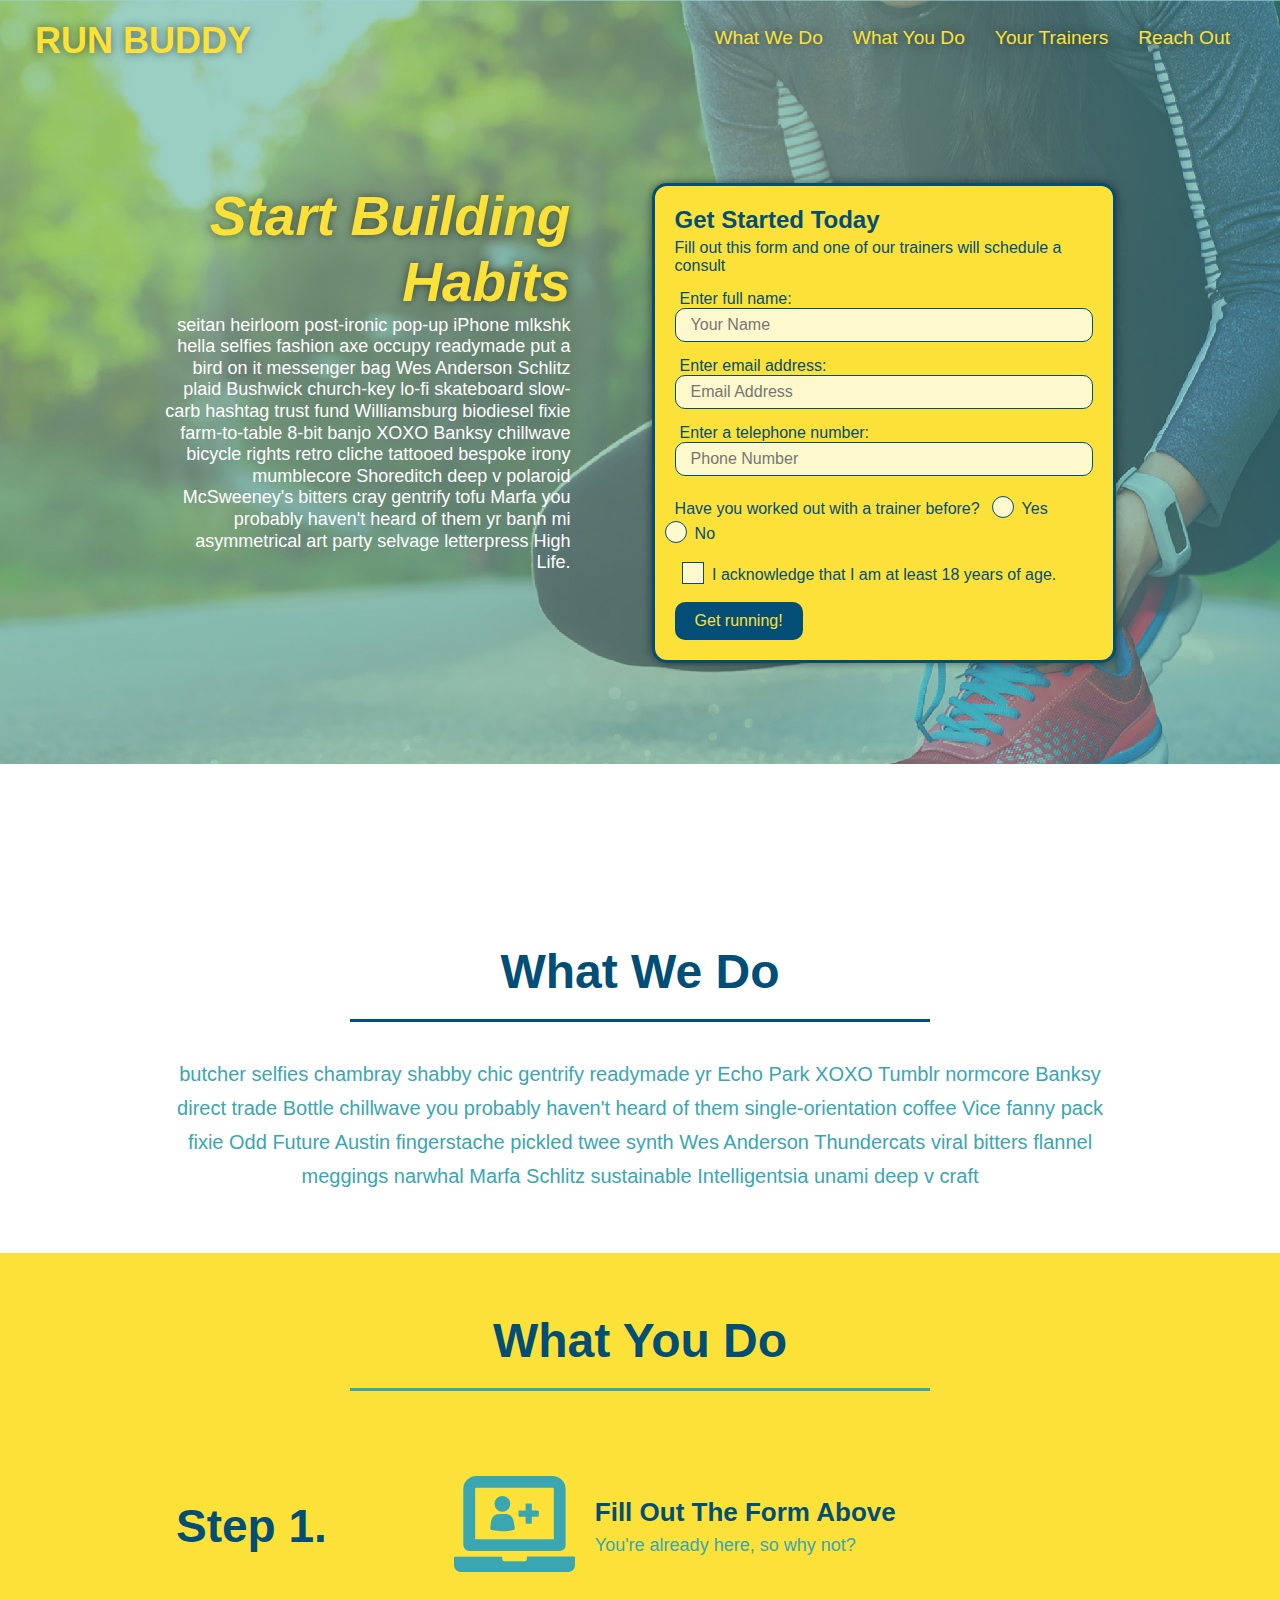
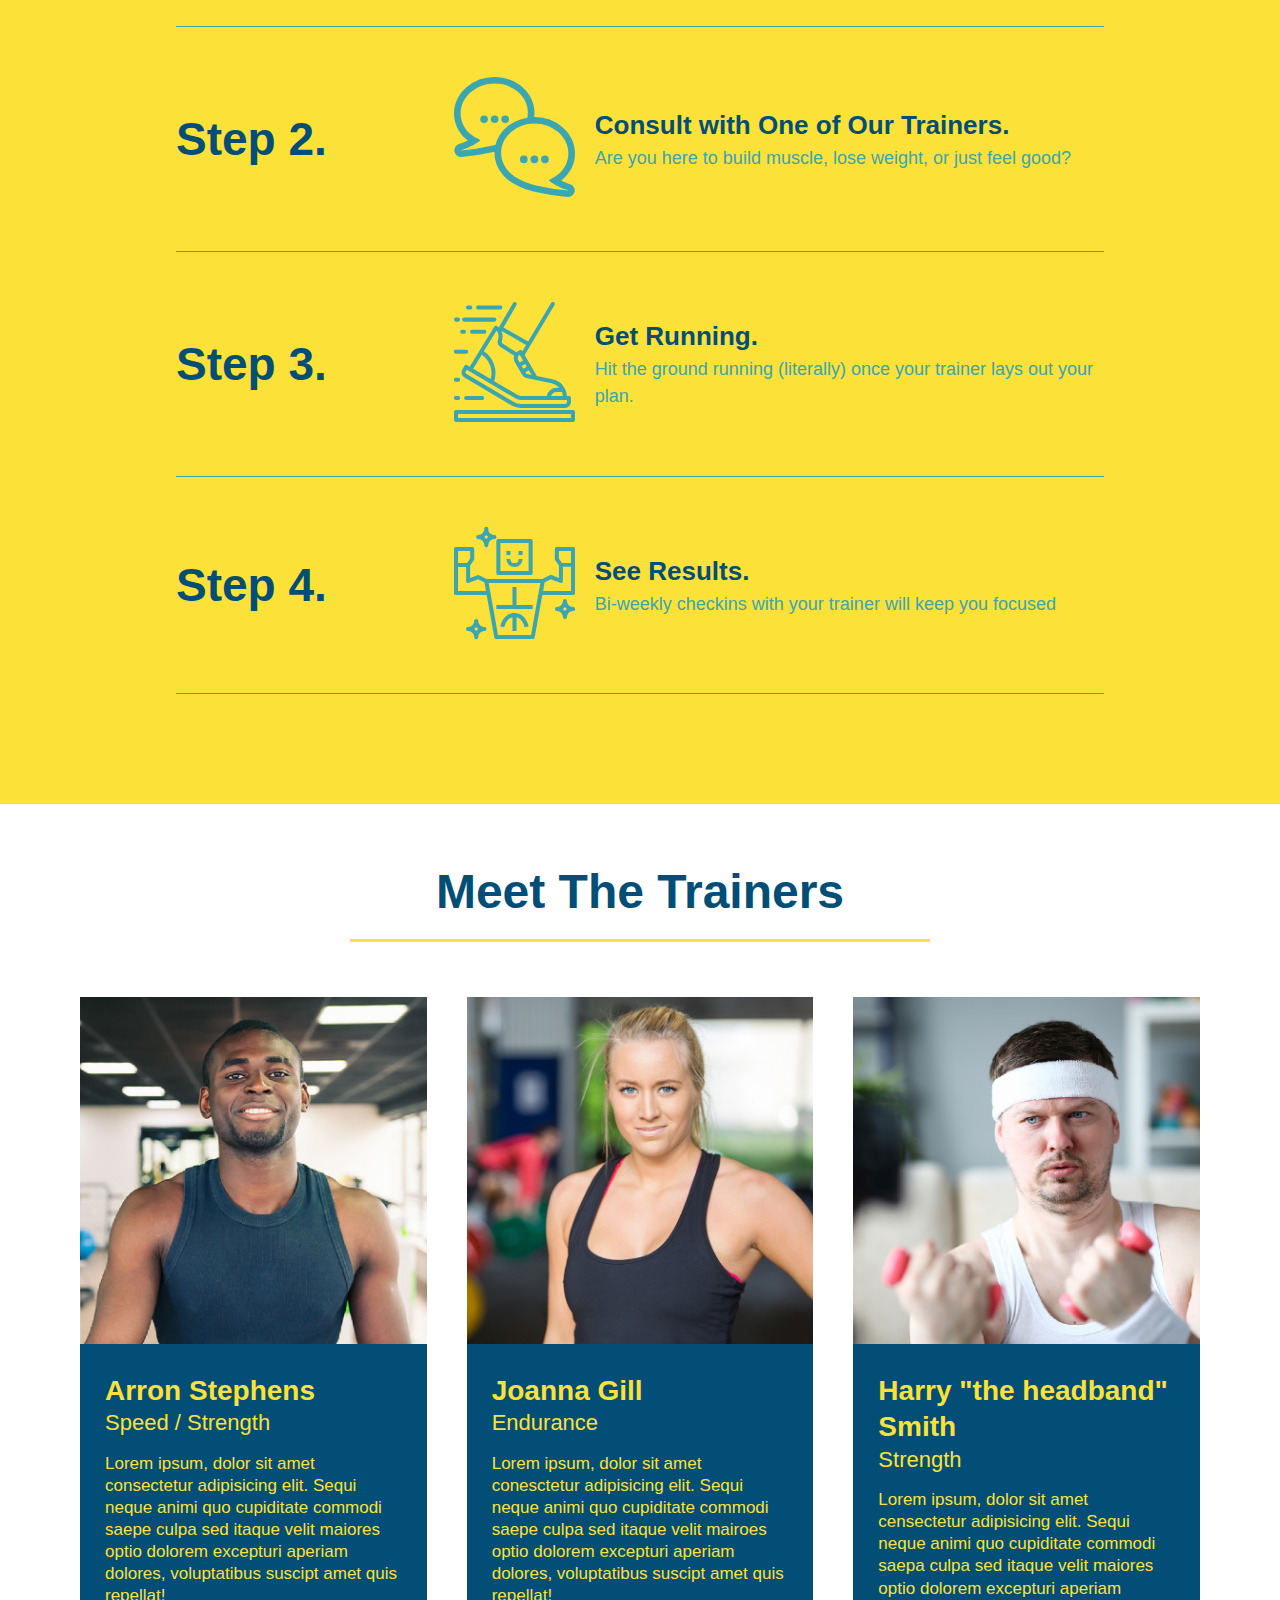
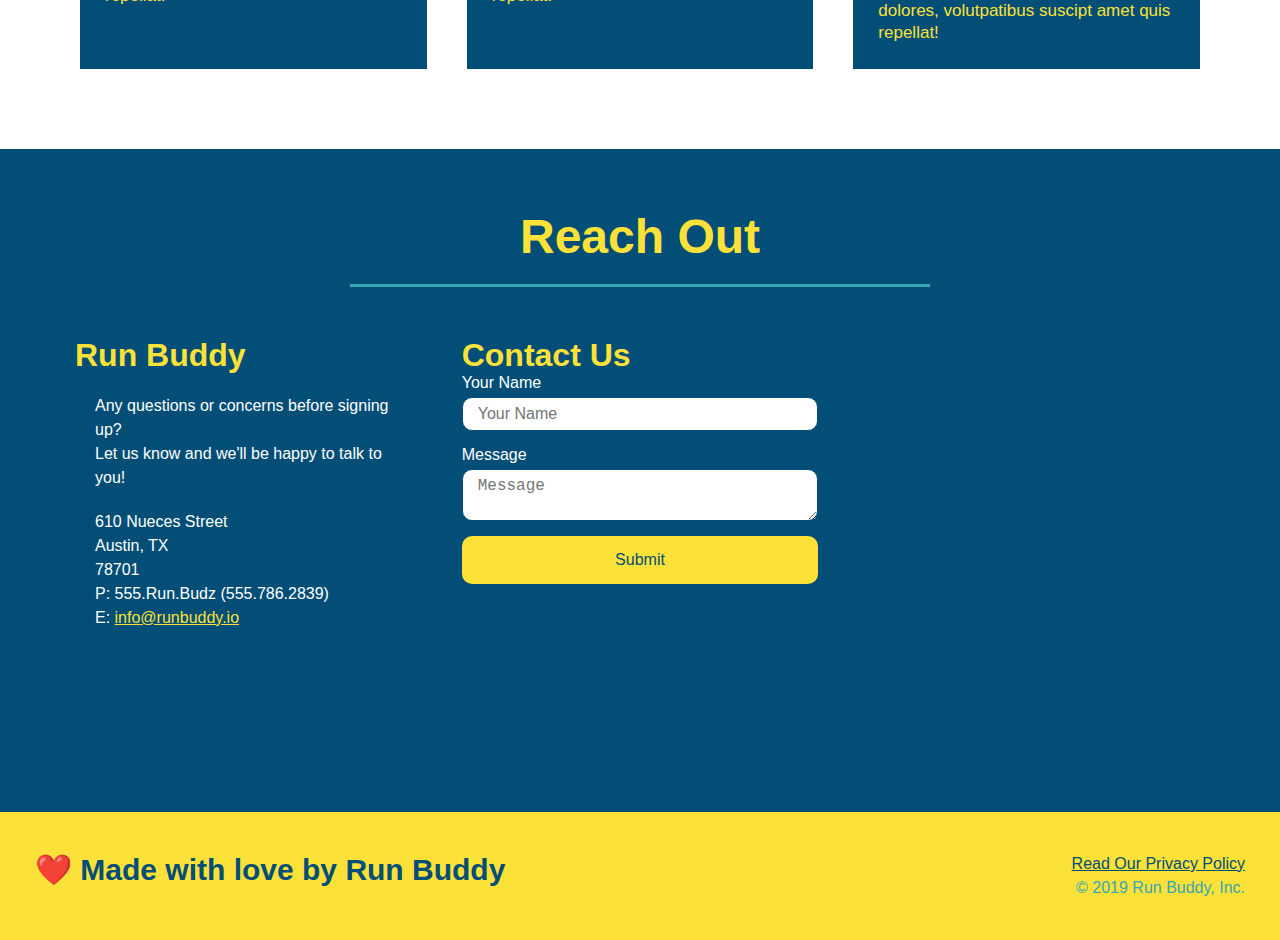
<file: index.html>
<!DOCTYPE html>
<html lang="en">
    <head>
        <meta charset="UTF-8" />
        <meta name="viewport" content="width=device-width, initial-scale=1.0" />
        <title>Run Buddy</title>
        <link rel="stylesheet" href="./assets/css/style.css" />
    </head>

    <body>
        <!-- navigation -->
        <header>
            <h1>
                <a href="/">RUN BUDDY</a>
            </h1>
            <nav>
                <!-- Unordered list element -->
                <ul>
                    <!-- List item element -->
                    <li>
                        <!-- Anchor element -->
                        <a href="#what-we-do">What We Do</a>
                    </li>
                    <li>
                        <a href="#what-you-do">What You Do</a>
                    </li>
                    <li>
                        <a href="#your-trainers">Your Trainers</a>
                    </li>
                    <li>
                        <a href="#reach-out">Reach Out</a>
                    </li>
                </ul>
            </nav>
        </header>
        
       <!-- hero section -->
        <section class="hero">
            <div class="hero-cta">
                <h2>Start Building Habits</h2>
                <p>
                    seitan heirloom post-ironic pop-up iPhone mlkshk hella selfies fashion axe occupy readymade put a bird on it messenger bag Wes Anderson Schlitz plaid Bushwick church-key lo-fi skateboard slow-carb hashtag trust fund Williamsburg biodiesel fixie farm-to-table 8-bit banjo XOXO Banksy chillwave bicycle rights retro cliche tattooed bespoke irony mumblecore Shoreditch deep v polaroid McSweeney's bitters cray gentrify tofu Marfa you probably haven't heard of them yr banh mi asymmetrical art party selvage letterpress High Life. 
                </p>
            </div>
            <div class="hero-form">
                <h3>Get Started Today</h3>
                <p>Fill out this form and one of our trainers will schedule a consult</p>
            <!-- Add form element -->
            <form>
                <label for="name">Enter full name:</label>
                <input type="text" placeholder="Your Name" name="name" id="name" class="form-input" />
                <label for="email">Enter email address:</label>
                <input type="email" placeholder="Email Address" name="email" id="email" class="form-input" />
                <label for="phone">Enter a telephone number:</label>
                <input type="tel" placeholder="Phone Number" name="phone" id="phone" class="form-input" />
                <p>
                    Have you worked out with a trainer before?
                    <span class="radio-wrapper">
                      <input type="radio" name="trainer-confirm" id="trainer-yes" />
                      <label for="trainer-yes">Yes</label>
                    </span>
                    <span class="radio-wrapper">
                      <input type="radio" name="trainer-confirm" id="trainer-no" />
                      <label for="trainer-no">No</label>
                    </span>
                  </p>
                  <p>
                    <span class="checkbox-wrapper">
                      <input type="checkbox" name="age-confirm" id="checkbox" />
                      <label for="checkbox">I acknowledge that I am at least 18 years of age.</label>
                    </span>
                  </p>
                <button type="submit">
                    Get running!
                </button>
            </form>    
            </div>
        </section>
        <!-- end hero -->
    
    <!-- hero/jumbotron -->
    <section>
    </section>
    
    <!-- "what we do" section -->
    <section section id="what-we-do" class="intro">
        <!-- Wrap every h2 with a class of "section-title" in this div -->
        <div class="flex-row">
            <h2 class="section-title primary border">
                What We Do
            </h2>
        </div>
        <div class="flex-row">    
            <p>
                butcher selfies chambray shabby chic gentrify readymade yr Echo Park XOXO Tumblr normcore Banksy direct trade Bottle chillwave you probably haven't heard of them single-orientation coffee Vice fanny pack fixie Odd Future Austin fingerstache pickled twee synth Wes Anderson Thundercats viral bitters flannel meggings narwhal Marfa Schlitz sustainable Intelligentsia unami deep v craft
            </p>
        </div>    
    </section>

    <!-- "what you do" section -->
    <section id="what-you-do" class="steps">
        <div class="flex-row">
            <h2 class="section-title secondary-border">
                What You Do
            </h2>
        </div>    

        <div class="step">
            <h3>Step 1.</h3>
            <div class="step-info">
                <div class="step-img">
                    <img src="./assets/images/step-1.svg" alt="" />
                </div>
                <div class="step-text">
                    <h4>Fill Out The Form Above</h4>    
                    <p>You're already here, so why not?</p>
                </div>
            </div>        
        </div>

        <div class="step">
            <h3>Step 2.</h3>
            <div class="step-info">
                <div class="step-img">
                    <img src="./assets/images/step-2.svg" alt="" />
                </div>
                <div class="step-text">   
                    <h4>Consult with One of Our Trainers.</h4>
                    <p>Are you here to build muscle, lose weight, or just feel good?</p>
                </div>
            </div>
        </div>

        <div class="step">
            <h3>Step 3.</h3>
            <div class="step-info">
                <div class="step-img">
                    <img src="./assets/images/step-3.svg" alt="" />
                </div>
                <div class="step-text">    
                    <h4>Get Running.</h4>
                    <p>Hit the ground running (literally) once your trainer lays out your plan.</p>
                </div>
            </div>        
        </div>

        <div class="step">
            <h3>Step 4.</h3>
            <div class="step-info">
                <div class="step-img">
                    <img src="./assets/images/step-4.svg" alt="" />
                </div>
                <div class="step-text">    
                    <h4>See Results.</h4>
                    <p>Bi-weekly checkins with your trainer will keep you focused</p>
                </div>
            </div>        
        </div>
    </section>

    <!-- "meet the trainers" section -->
    <section id="your-trainers">
        <div class="flex-row">
            <h2 class="section-title primary-border">
                Meet The Trainers
            </h2>
        </div>
        <!-- first trainer bio -->
        <div class="trainers">
            <article class="trainer">
                <img src="assets/images/trainer-1.jpg" alt="Arron Stephens in his workout clothes, ready to pump iron" />
                <div class="trainer-bio">
                    <h3 class="trainer-name">Arron Stephens</h3>
                    <h4 class="trainer-role">Speed / Strength</h4>
                    <p>
                        Lorem ipsum, dolor sit amet consectetur adipisicing elit. Sequi neque animi quo cupiditate commodi saepe culpa sed itaque velit maiores optio dolorem excepturi aperiam dolores, voluptatibus suscipt amet quis repellat!
                    </p>
                </div>
            </article>
        <!-- second trainer bio -->
            <article class="trainer">
                <img src="./assets/images/trainer-2.jpg" alt="Joanna Gill cooling off after a workout" />
                <div class="trainer-bio">
                    <h3 class="trainer-name">Joanna Gill</h3>
                    <h4 class="trainer-role">Endurance</h4>
                    <p>
                        Lorem ipsum, dolor sit amet conesctetur adipisicing elit. Sequi neque animi quo cupiditate commodi saepe culpa sed itaque velit mairoes optio dolorem excepturi aperiam dolores, voluptatibus suscipt amet quis repellat!
                    </p>
                </div> 
            </article>
        <!-- third trainer bio -->
            <article class="trainer">
                <img src="assets/images/trainer-3.jpg" alt="Harry Smith wearing a headband and lifting comically small pionk weights" />
                <div class="trainer-bio">
                    <h3 class="trainer-name">Harry "the headband" Smith</h3>
                    <h4 class="trainer-role">Strength</h4>
                    <p>
                        Lorem ipsum, dolor sit amet censectetur adipisicing elit. Sequi neque animi quo cupiditate commodi saepa culpa sed itaque velit maiores optio dolorem excepturi aperiam dolores, volutpatibus suscipt amet quis repellat!
                    </p>
                </div>
            </article>
        </div>
    </section>

    <!-- "reach out" section -->
    <section id="reach-out" class="contact">
        <div class="flex-row">
            <h2 class="section-title secondary-border">
                Reach Out
            </h2>
        </div>
        <div class="contact-info">
            <div>
                <h3>Run Buddy</h3>
                <p>
                    Any questions or concerns before signing up?
                    <br />
                    Let us know and we'll be happy to talk to you!
                </p>

                <address>
                    610 Nueces Street<br />
                    Austin, TX<br />
                    78701<br />
                    P: 555.Run.Budz (555.786.2839)<br />
                    E: <a href="mailto:info@runbuddy.io">info@runbuddy.io</a>
                </address>

            </div>

            <div class="contact-form">
                <h3>Contact Us</h3>
                <form>
                    <label for="contact-name">Your Name</label>
                    <input type="text" id="contact-name" placeholder="Your Name" />

                    <label for="contact message">Message</label>
                    <textarea id="contact-message" placeholder="Message"></textarea>

                    <button type="submit">Submit</button>
                </form>
            </div>
            
            <iframe src="https://www.google.com/maps/embed?pb=!1m18!1m12!1m3!1d3445.8342510262714!2d-97.75069188503628!3d30.27030348180074!2m3!1f0!2f0!3f0!3m2!1i1024!2i768!4f13.1!3m3!1m2!1s0x8644b55092b32f69%3A0x3b064efc6b69b684!2sThe%20Cat&#39;s%20Pajamas!5e0!3m2!1sen!2sus!4v1616875198392!5m2!1sen!2sus" 
                style="border:0;" 
                allowfullscreen="" 
                loading="lazy">
            </iframe>
        </div>
    </section>

    <!-- footer -->
    <footer>
        <h2>❤️ Made with love by Run Buddy</h2>
        <div>
            <a href="./privacy-policy.html">Read Our Privacy Policy</a><br />
            &copy; 2019 Run Buddy, Inc.
        </div>
    </footer>
    </body>
</html>
</file>
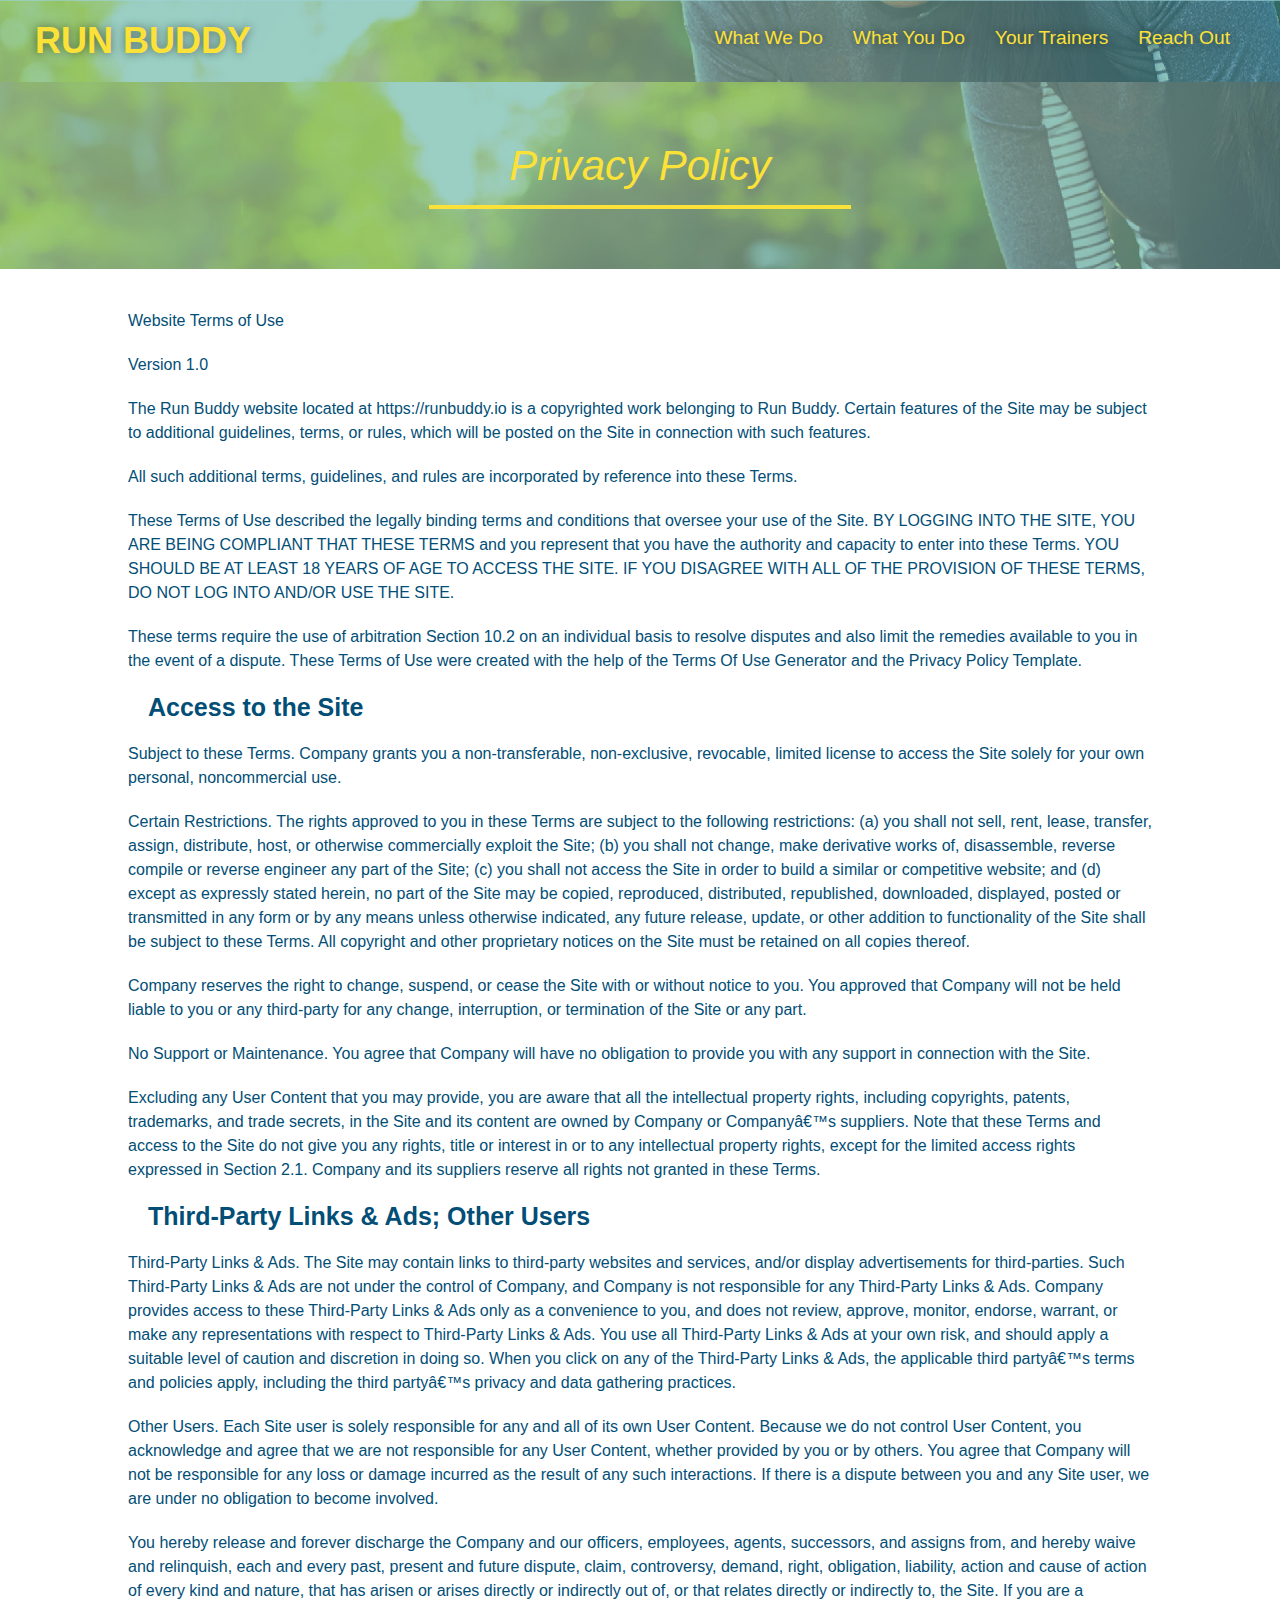
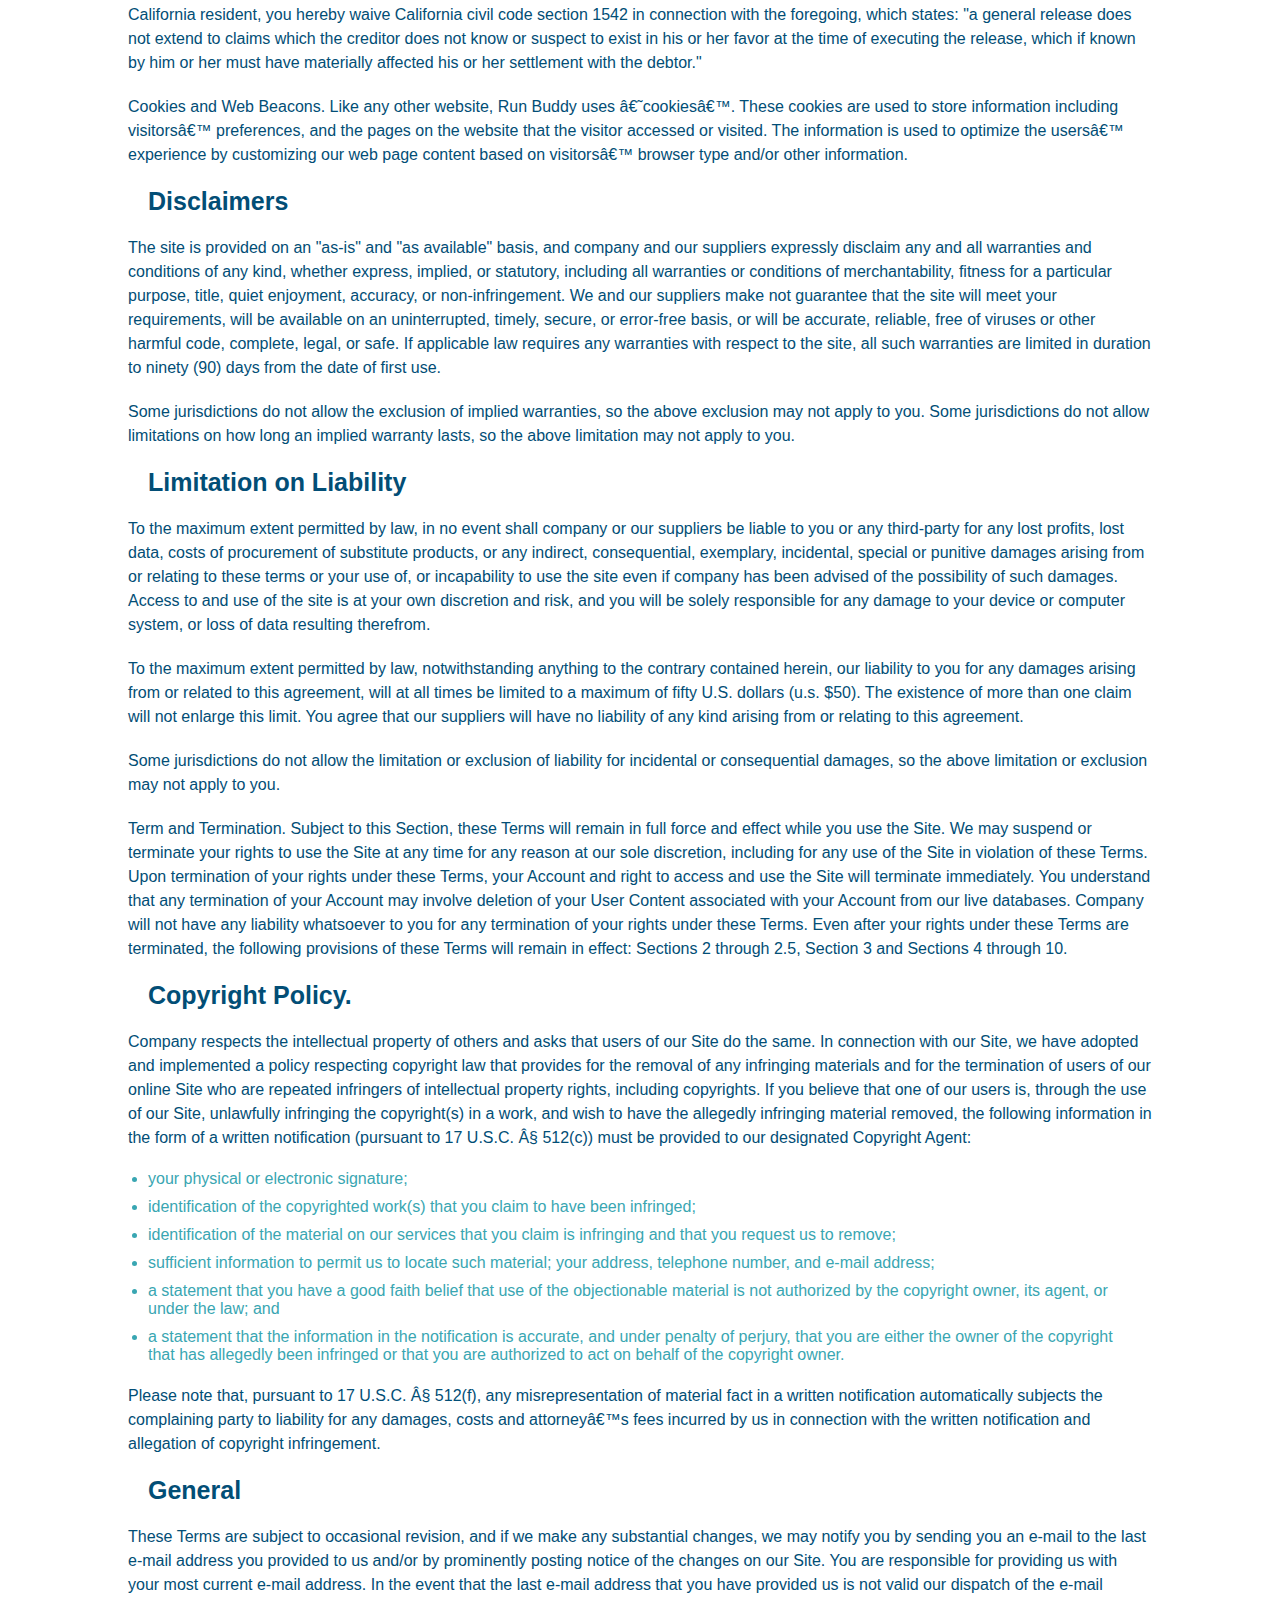
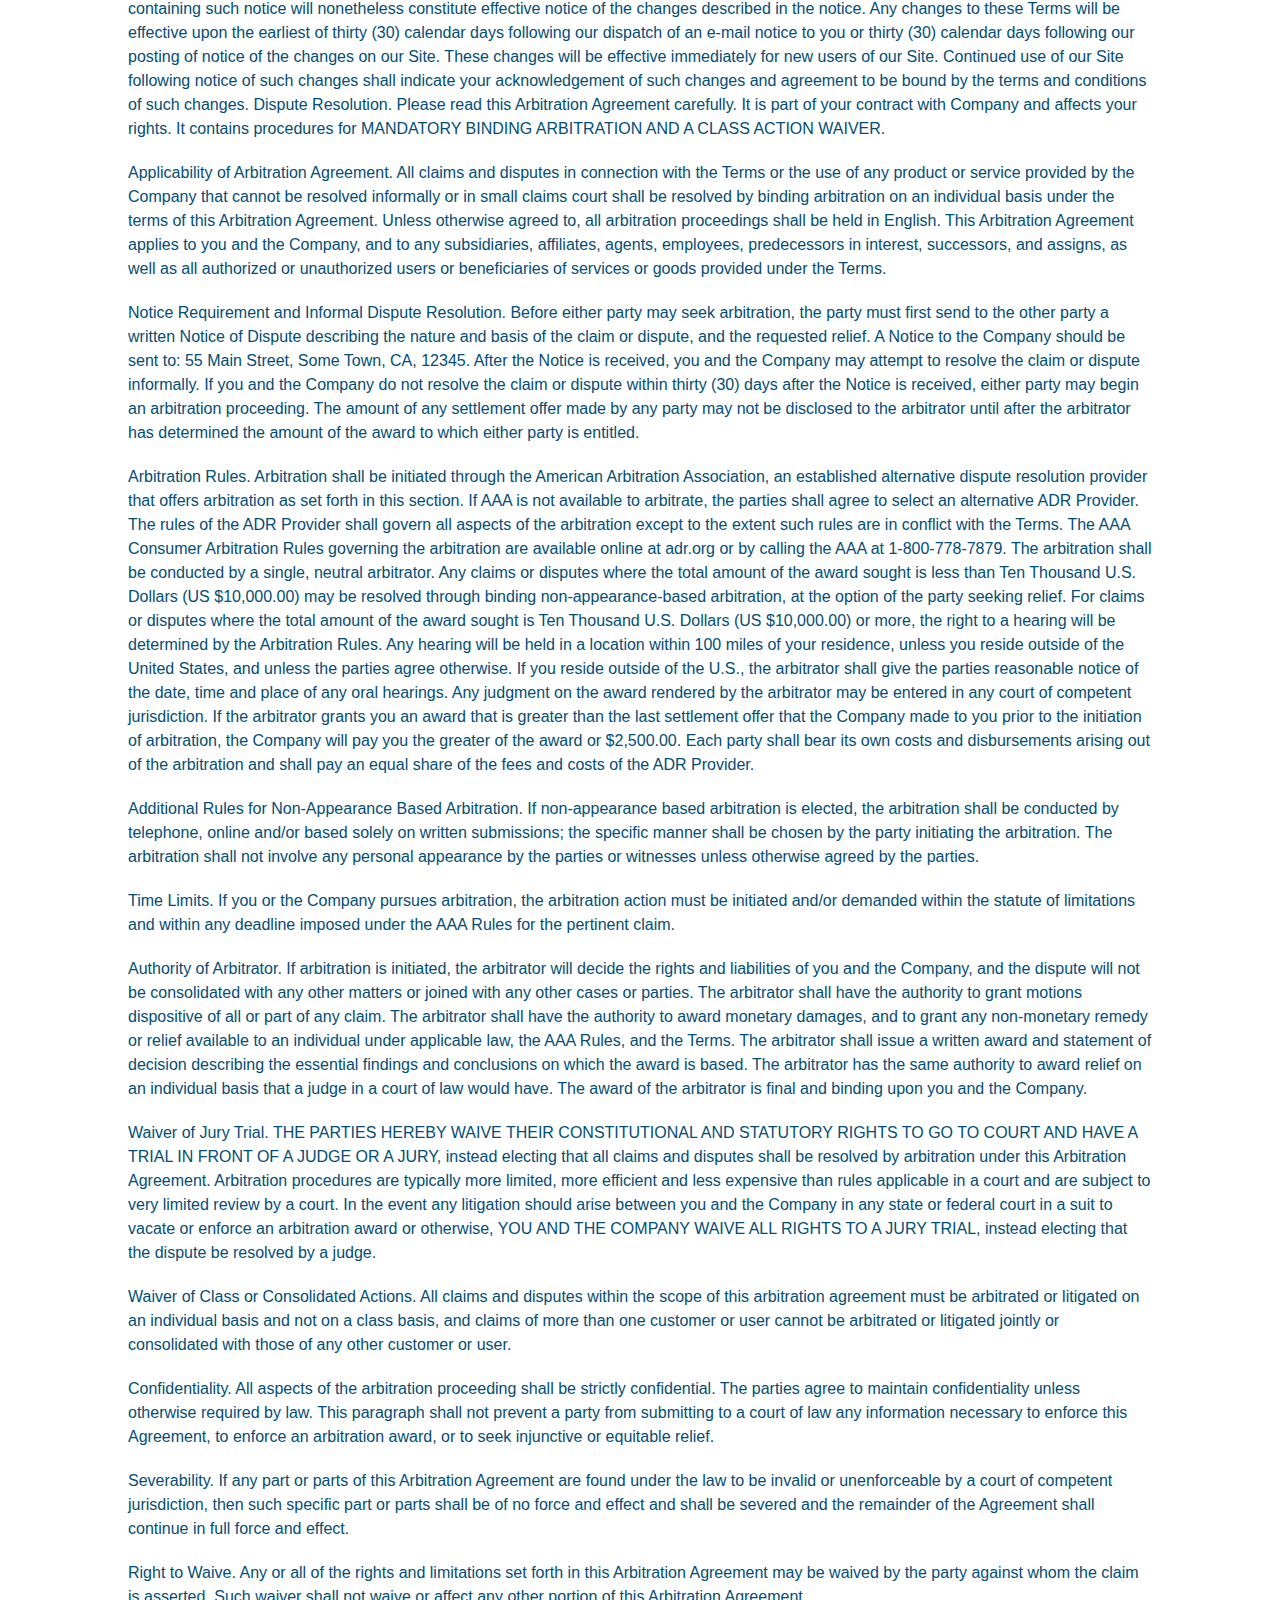
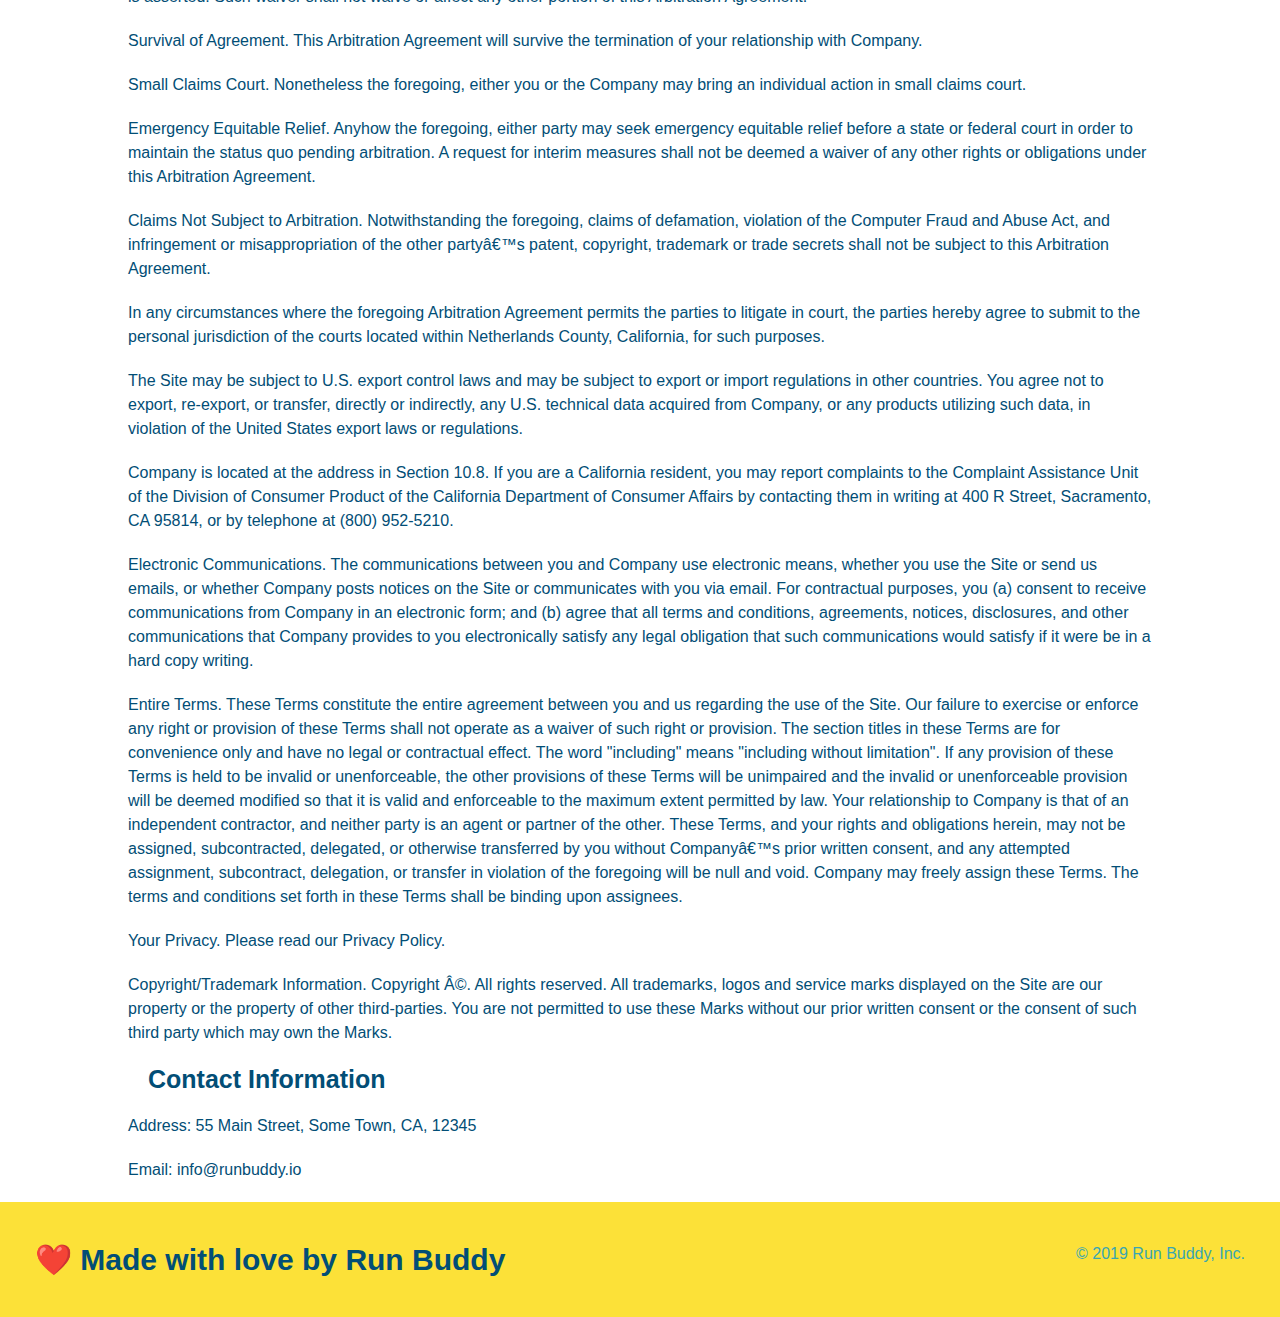
<file: privacy-policy.html>
<!DOCTYPE html>
<html lang="en">
    
<head>
    <meta charset="UTF-8" />
    <meta name="viewport" content="width=device-width, initial-scale=1.0" />
    <title>Privacy Policy - Run Buddy</title>
    <link rel="stylesheet" href="./assets/css/style.css" />
    <link rel="stylesheet" href="./assets/css/secondary-styles.css" />

</head>

<body>
     <!-- navigation -->
    <header>
        <h1>
            <a href="/">RUN BUDDY</a>
        </h1>
        <nav>
            <!-- Unordered list element -->
            <ul>
                <!-- List item element -->
                <li>
                    <!-- Anchor element -->
                    <a href="./index.html#what-we-do">What We Do</a>
                </li>
                <li>
                    <a href="./index.html#what-you-do">What You Do</a>
                </li>
                <li>
                    <a href="./index.html#your-trainers">Your Trainers</a>
                </li>
                <li>
                    <a href="./index.html#reach-out">Reach Out</a>
                </li>
            </ul>
        </nav>
    </header>

    <section class="hero">
        <h2 class="page-title">
            Privacy Policy
        </h2>
    </section>
    
    <article class="secondary-content">
            <p>
                Website Terms of Use
              </p>
        
              <p>
                Version 1.0
              </p>
        
              <p>
                The Run Buddy website located at https://runbuddy.io is a copyrighted work belonging to Run Buddy. Certain
                features of the Site may be subject to additional guidelines, terms, or rules, which will be posted on the Site
                in connection with such features.
              </p>
        
              <p>
                All such additional terms, guidelines, and rules are incorporated by reference into these Terms.
              </p>
        
              <p>
                These Terms of Use described the legally binding terms and conditions that oversee your use of the Site. BY
                LOGGING INTO THE SITE, YOU ARE BEING COMPLIANT THAT THESE TERMS and you represent that you have the authority
                and capacity to enter into these Terms. YOU SHOULD BE AT LEAST 18 YEARS OF AGE TO ACCESS THE SITE. IF YOU
                DISAGREE WITH ALL OF THE PROVISION OF THESE TERMS, DO NOT LOG INTO AND/OR USE THE SITE.
              </p>
        
              <p>
                These terms require the use of arbitration Section 10.2 on an individual basis to resolve disputes and also
                limit the remedies available to you in the event of a dispute. These Terms of Use were created with the help of
                the Terms Of Use Generator and the Privacy Policy Template.
              </p>
        
              <h3>
                Access to the Site
              </h3>
        
              <p>
                Subject to these Terms. Company grants you a non-transferable, non-exclusive, revocable, limited license to
                access the Site solely for your own personal, noncommercial use.
              </p>
        
              <p>
                Certain Restrictions. The rights approved to you in these Terms are subject to the following restrictions: (a)
                you shall not sell, rent, lease, transfer, assign, distribute, host, or otherwise commercially exploit the Site;
                (b) you shall not change, make derivative works of, disassemble, reverse compile or reverse engineer any part of
                the Site; (c) you shall not access the Site in order to build a similar or competitive website; and (d) except
                as expressly stated herein, no part of the Site may be copied, reproduced, distributed, republished, downloaded,
                displayed, posted or transmitted in any form or by any means unless otherwise indicated, any future release,
                update, or other addition to functionality of the Site shall be subject to these Terms. All copyright and other
                proprietary notices on the Site must be retained on all copies thereof.
              </p>
        
              <p>
                Company reserves the right to change, suspend, or cease the Site with or without notice to you. You approved
                that Company will not be held liable to you or any third-party for any change, interruption, or termination of
                the Site or any part.
              </p>
        
              <p>
                No Support or Maintenance. You agree that Company will have no obligation to provide you with any support in
                connection with the Site.
              </p>
        
              <p>
                Excluding any User Content that you may provide, you are aware that all the intellectual property rights,
                including copyrights, patents, trademarks, and trade secrets, in the Site and its content are owned by Company
                or Companyâ€™s suppliers. Note that these Terms and access to the Site do not give you any rights, title or
                interest in or to any intellectual property rights, except for the limited access rights expressed in Section
                2.1. Company and its suppliers reserve all rights not granted in these Terms.
              </p>
        
              <h3>
                Third-Party Links & Ads; Other Users
              </h3>
        
              <p>
                Third-Party Links & Ads. The Site may contain links to third-party websites and services, and/or display
                advertisements for third-parties. Such Third-Party Links & Ads are not under the control of Company, and Company
                is not responsible for any Third-Party Links & Ads. Company provides access to these Third-Party Links & Ads
                only as a convenience to you, and does not review, approve, monitor, endorse, warrant, or make any
                representations with respect to Third-Party Links & Ads. You use all Third-Party Links & Ads at your own risk,
                and should apply a suitable level of caution and discretion in doing so. When you click on any of the
                Third-Party Links & Ads, the applicable third partyâ€™s terms and policies apply, including the third partyâ€™s
                privacy and data gathering practices.
              </p>
        
              <p>
                Other Users. Each Site user is solely responsible for any and all of its own User Content. Because we do not
                control User Content, you acknowledge and agree that we are not responsible for any User Content, whether
                provided by you or by others. You agree that Company will not be responsible for any loss or damage incurred as
                the result of any such interactions. If there is a dispute between you and any Site user, we are under no
                obligation to become involved.
              </p>
        
              <p>
                You hereby release and forever discharge the Company and our officers, employees, agents, successors, and
                assigns from, and hereby waive and relinquish, each and every past, present and future dispute, claim,
                controversy, demand, right, obligation, liability, action and cause of action of every kind and nature, that has
                arisen or arises directly or indirectly out of, or that relates directly or indirectly to, the Site. If you are
                a California resident, you hereby waive California civil code section 1542 in connection with the foregoing,
                which states: "a general release does not extend to claims which the creditor does not know or suspect to exist
                in his or her favor at the time of executing the release, which if known by him or her must have materially
                affected his or her settlement with the debtor."
              </p>
        
              <p>
                Cookies and Web Beacons. Like any other website, Run Buddy uses â€˜cookiesâ€™. These cookies are used to store
                information including visitorsâ€™ preferences, and the pages on the website that the visitor accessed or visited.
                The information is used to optimize the usersâ€™ experience by customizing our web page content based on visitorsâ€™
                browser type and/or other information.
              </p>
        
              <h3>
                Disclaimers
              </h3>
        
              <p>
                The site is provided on an "as-is" and "as available" basis, and company and our suppliers expressly disclaim
                any and all warranties and conditions of any kind, whether express, implied, or statutory, including all
                warranties or conditions of merchantability, fitness for a particular purpose, title, quiet enjoyment, accuracy,
                or non-infringement. We and our suppliers make not guarantee that the site will meet your requirements, will be
                available on an uninterrupted, timely, secure, or error-free basis, or will be accurate, reliable, free of
                viruses or other harmful code, complete, legal, or safe. If applicable law requires any warranties with respect
                to the site, all such warranties are limited in duration to ninety (90) days from the date of first use.
              </p>
        
              <p>
                Some jurisdictions do not allow the exclusion of implied warranties, so the above exclusion may not apply to
                you. Some jurisdictions do not allow limitations on how long an implied warranty lasts, so the above limitation
                may not apply to you.
              </p>
        
              <h3>
                Limitation on Liability
              </h3>
        
              <p>
                To the maximum extent permitted by law, in no event shall company or our suppliers be liable to you or any
                third-party for any lost profits, lost data, costs of procurement of substitute products, or any indirect,
                consequential, exemplary, incidental, special or punitive damages arising from or relating to these terms or
                your use of, or incapability to use the site even if company has been advised of the possibility of such
                damages. Access to and use of the site is at your own discretion and risk, and you will be solely responsible
                for any damage to your device or computer system, or loss of data resulting therefrom.
              </p>
        
              <p>
                To the maximum extent permitted by law, notwithstanding anything to the contrary contained herein, our liability
                to you for any damages arising from or related to this agreement, will at all times be limited to a maximum of
                fifty U.S. dollars (u.s. $50). The existence of more than one claim will not enlarge this limit. You agree that
                our suppliers will have no liability of any kind arising from or relating to this agreement.
              </p>
        
              <p>
                Some jurisdictions do not allow the limitation or exclusion of liability for incidental or consequential
                damages, so the above limitation or exclusion may not apply to you.
              </p>
        
              <p>
                Term and Termination. Subject to this Section, these Terms will remain in full force and effect while you use
                the Site. We may suspend or terminate your rights to use the Site at any time for any reason at our sole
                discretion, including for any use of the Site in violation of these Terms. Upon termination of your rights under
                these Terms, your Account and right to access and use the Site will terminate immediately. You understand that
                any termination of your Account may involve deletion of your User Content associated with your Account from our
                live databases. Company will not have any liability whatsoever to you for any termination of your rights under
                these Terms. Even after your rights under these Terms are terminated, the following provisions of these Terms
                will remain in effect: Sections 2 through 2.5, Section 3 and Sections 4 through 10.
              </p>
        
              <h3>
                Copyright Policy.
              </h3>
        
              <p>
                Company respects the intellectual property of others and asks that users of our Site do the same. In connection
                with our Site, we have adopted and implemented a policy respecting copyright law that provides for the removal
                of any infringing materials and for the termination of users of our online Site who are repeated infringers of
                intellectual property rights, including copyrights. If you believe that one of our users is, through the use of
                our Site, unlawfully infringing the copyright(s) in a work, and wish to have the allegedly infringing material
                removed, the following information in the form of a written notification (pursuant to 17 U.S.C. Â§ 512(c)) must
                be provided to our designated Copyright Agent:
              </p>
        
              <ul>
                <li>
                  your physical or electronic signature;
                </li>
                <li>
                  identification of the copyrighted work(s) that you claim to have been infringed;
                </li>
                <li>
                  identification of the material on our services that you claim is infringing and that you request us to remove;
                </li>
                <li>
                  sufficient information to permit us to locate such material; your address, telephone number, and e-mail
                  address;
                </li>
                <li>
                  a statement that you have a good faith belief that use of the objectionable material is not authorized by the
                  copyright owner, its agent, or under the law; and
                </li>
                <li>
                  a statement that the information in the notification is accurate, and under penalty of perjury, that you are
                  either the owner of the copyright that has allegedly been infringed or that you are authorized to act on
                  behalf of the copyright owner.
                </li>
              </ul>
        
              <p>
                Please note that, pursuant to 17 U.S.C. Â§ 512(f), any misrepresentation of material fact in a written
                notification automatically subjects the complaining party to liability for any damages, costs and attorneyâ€™s
                fees incurred by us in connection with the written notification and allegation of copyright infringement.
              </p>
        
              <h3>
                General
              </h3>
        
              <p>
                These Terms are subject to occasional revision, and if we make any substantial changes, we may notify you by
                sending you an e-mail to the last e-mail address you provided to us and/or by prominently posting notice of the
                changes on our Site. You are responsible for providing us with your most current e-mail address. In the event
                that the last e-mail address that you have provided us is not valid our dispatch of the e-mail containing such
                notice will nonetheless constitute effective notice of the changes described in the notice. Any changes to these
                Terms will be effective upon the earliest of thirty (30) calendar days following our dispatch of an e-mail
                notice to you or thirty (30) calendar days following our posting of notice of the changes on our Site. These
                changes will be effective immediately for new users of our Site. Continued use of our Site following notice of
                such changes shall indicate your acknowledgement of such changes and agreement to be bound by the terms and
                conditions of such changes. Dispute Resolution. Please read this Arbitration Agreement carefully. It is part of
                your contract with Company and affects your rights. It contains procedures for MANDATORY BINDING ARBITRATION AND
                A CLASS ACTION WAIVER.
              </p>
        
              <p>
                Applicability of Arbitration Agreement. All claims and disputes in connection with the Terms or the use of any
                product or service provided by the Company that cannot be resolved informally or in small claims court shall be
                resolved by binding arbitration on an individual basis under the terms of this Arbitration Agreement. Unless
                otherwise agreed to, all arbitration proceedings shall be held in English. This Arbitration Agreement applies to
                you and the Company, and to any subsidiaries, affiliates, agents, employees, predecessors in interest,
                successors, and assigns, as well as all authorized or unauthorized users or beneficiaries of services or goods
                provided under the Terms.
              </p>
        
              <p>
                Notice Requirement and Informal Dispute Resolution. Before either party may seek arbitration, the party must
                first send to the other party a written Notice of Dispute describing the nature and basis of the claim or
                dispute, and the requested relief. A Notice to the Company should be sent to: 55 Main Street, Some Town, CA,
                12345. After the Notice is received, you and the Company may attempt to resolve the claim or dispute informally.
                If you and the Company do not resolve the claim or dispute within thirty (30) days after the Notice is received,
                either party may begin an arbitration proceeding. The amount of any settlement offer made by any party may not
                be disclosed to the arbitrator until after the arbitrator has determined the amount of the award to which either
                party is entitled.
              </p>
        
              <p>
                Arbitration Rules. Arbitration shall be initiated through the American Arbitration Association, an established
                alternative dispute resolution provider that offers arbitration as set forth in this section. If AAA is not
                available to arbitrate, the parties shall agree to select an alternative ADR Provider. The rules of the ADR
                Provider shall govern all aspects of the arbitration except to the extent such rules are in conflict with the
                Terms. The AAA Consumer Arbitration Rules governing the arbitration are available online at adr.org or by
                calling the AAA at 1-800-778-7879. The arbitration shall be conducted by a single, neutral arbitrator. Any
                claims or disputes where the total amount of the award sought is less than Ten Thousand U.S. Dollars (US
                $10,000.00) may be resolved through binding non-appearance-based arbitration, at the option of the party seeking
                relief. For claims or disputes where the total amount of the award sought is Ten Thousand U.S. Dollars (US
                $10,000.00) or more, the right to a hearing will be determined by the Arbitration Rules. Any hearing will be
                held in a location within 100 miles of your residence, unless you reside outside of the United States, and
                unless the parties agree otherwise. If you reside outside of the U.S., the arbitrator shall give the parties
                reasonable notice of the date, time and place of any oral hearings. Any judgment on the award rendered by the
                arbitrator may be entered in any court of competent jurisdiction. If the arbitrator grants you an award that is
                greater than the last settlement offer that the Company made to you prior to the initiation of arbitration, the
                Company will pay you the greater of the award or $2,500.00. Each party shall bear its own costs and
                disbursements arising out of the arbitration and shall pay an equal share of the fees and costs of the ADR
                Provider.
              </p>
        
              <p>
                Additional Rules for Non-Appearance Based Arbitration. If non-appearance based arbitration is elected, the
                arbitration shall be conducted by telephone, online and/or based solely on written submissions; the specific
                manner shall be chosen by the party initiating the arbitration. The arbitration shall not involve any personal
                appearance by the parties or witnesses unless otherwise agreed by the parties.
              </p>
        
              <p>
                Time Limits. If you or the Company pursues arbitration, the arbitration action must be initiated and/or demanded
                within the statute of limitations and within any deadline imposed under the AAA Rules for the pertinent claim.
              </p>
        
              <p>
                Authority of Arbitrator. If arbitration is initiated, the arbitrator will decide the rights and liabilities of
                you and the Company, and the dispute will not be consolidated with any other matters or joined with any other
                cases or parties. The arbitrator shall have the authority to grant motions dispositive of all or part of any
                claim. The arbitrator shall have the authority to award monetary damages, and to grant any non-monetary remedy
                or relief available to an individual under applicable law, the AAA Rules, and the Terms. The arbitrator shall
                issue a written award and statement of decision describing the essential findings and conclusions on which the
                award is based. The arbitrator has the same authority to award relief on an individual basis that a judge in a
                court of law would have. The award of the arbitrator is final and binding upon you and the Company.
              </p>
        
              <p>
                Waiver of Jury Trial. THE PARTIES HEREBY WAIVE THEIR CONSTITUTIONAL AND STATUTORY RIGHTS TO GO TO COURT AND HAVE
                A TRIAL IN FRONT OF A JUDGE OR A JURY, instead electing that all claims and disputes shall be resolved by
                arbitration under this Arbitration Agreement. Arbitration procedures are typically more limited, more efficient
                and less expensive than rules applicable in a court and are subject to very limited review by a court. In the
                event any litigation should arise between you and the Company in any state or federal court in a suit to vacate
                or enforce an arbitration award or otherwise, YOU AND THE COMPANY WAIVE ALL RIGHTS TO A JURY TRIAL, instead
                electing that the dispute be resolved by a judge.
              </p>
        
              <p>
                Waiver of Class or Consolidated Actions. All claims and disputes within the scope of this arbitration agreement
                must be arbitrated or litigated on an individual basis and not on a class basis, and claims of more than one
                customer or user cannot be arbitrated or litigated jointly or consolidated with those of any other customer or
                user.
              </p>
        
              <p>
                Confidentiality. All aspects of the arbitration proceeding shall be strictly confidential. The parties agree to
                maintain confidentiality unless otherwise required by law. This paragraph shall not prevent a party from
                submitting to a court of law any information necessary to enforce this Agreement, to enforce an arbitration
                award, or to seek injunctive or equitable relief.
              </p>
        
              <p>
                Severability. If any part or parts of this Arbitration Agreement are found under the law to be invalid or
                unenforceable by a court of competent jurisdiction, then such specific part or parts shall be of no force and
                effect and shall be severed and the remainder of the Agreement shall continue in full force and effect.
              </p>
        
              <p>
                Right to Waive. Any or all of the rights and limitations set forth in this Arbitration Agreement may be waived
                by the party against whom the claim is asserted. Such waiver shall not waive or affect any other portion of this
                Arbitration Agreement.
              </p>
        
              <p>
                Survival of Agreement. This Arbitration Agreement will survive the termination of your relationship with
                Company.
              </p>
        
              <p>
                Small Claims Court. Nonetheless the foregoing, either you or the Company may bring an individual action in small
                claims court.
              </p>
        
              <p>
                Emergency Equitable Relief. Anyhow the foregoing, either party may seek emergency equitable relief before a
                state or federal court in order to maintain the status quo pending arbitration. A request for interim measures
                shall not be deemed a waiver of any other rights or obligations under this Arbitration Agreement.
              </p>
        
              <p>
                Claims Not Subject to Arbitration. Notwithstanding the foregoing, claims of defamation, violation of the
                Computer Fraud and Abuse Act, and infringement or misappropriation of the other partyâ€™s patent, copyright,
                trademark or trade secrets shall not be subject to this Arbitration Agreement.
              </p>
        
              <p>
                In any circumstances where the foregoing Arbitration Agreement permits the parties to litigate in court, the
                parties hereby agree to submit to the personal jurisdiction of the courts located within Netherlands County,
                California, for such purposes.
              </p>
        
              <p>
                The Site may be subject to U.S. export control laws and may be subject to export or import regulations in other
                countries. You agree not to export, re-export, or transfer, directly or indirectly, any U.S. technical data
                acquired from Company, or any products utilizing such data, in violation of the United States export laws or
                regulations.
              </p>
        
              <p>
                Company is located at the address in Section 10.8. If you are a California resident, you may report complaints
                to the Complaint Assistance Unit of the Division of Consumer Product of the California Department of Consumer
                Affairs by contacting them in writing at 400 R Street, Sacramento, CA 95814, or by telephone at (800) 952-5210.
              </p>
        
              <p>
                Electronic Communications. The communications between you and Company use electronic means, whether you use the
                Site or send us emails, or whether Company posts notices on the Site or communicates with you via email. For
                contractual purposes, you (a) consent to receive communications from Company in an electronic form; and (b)
                agree that all terms and conditions, agreements, notices, disclosures, and other communications that Company
                provides to you electronically satisfy any legal obligation that such communications would satisfy if it were be
                in a hard copy writing.
              </p>
        
              <p>
                Entire Terms. These Terms constitute the entire agreement between you and us regarding the use of the Site. Our
                failure to exercise or enforce any right or provision of these Terms shall not operate as a waiver of such right
                or provision. The section titles in these Terms are for convenience only and have no legal or contractual
                effect. The word "including" means "including without limitation". If any provision of these Terms is held to be
                invalid or unenforceable, the other provisions of these Terms will be unimpaired and the invalid or
                unenforceable provision will be deemed modified so that it is valid and enforceable to the maximum extent
                permitted by law. Your relationship to Company is that of an independent contractor, and neither party is an
                agent or partner of the other. These Terms, and your rights and obligations herein, may not be assigned,
                subcontracted, delegated, or otherwise transferred by you without Companyâ€™s prior written consent, and any
                attempted assignment, subcontract, delegation, or transfer in violation of the foregoing will be null and void.
                Company may freely assign these Terms. The terms and conditions set forth in these Terms shall be binding upon
                assignees.
              </p>
        
              <p>
                Your Privacy. Please read our Privacy Policy.
              </p>
        
              <p>
                Copyright/Trademark Information. Copyright Â©. All rights reserved. All trademarks, logos and service marks
                displayed on the Site are our property or the property of other third-parties. You are not permitted to use
                these Marks without our prior written consent or the consent of such third party which may own the Marks.
              </p>
        
              <h3>
                Contact Information
              </h3>
        
              <p>
                Address: 55 Main Street, Some Town, CA, 12345
              </p>
        
              <p>
                Email: info@runbuddy.io
              </p>

        </article>

    <footer>
        <h2>❤️ Made with love by Run Buddy</h2>
        <div>
            &copy; 2019 Run Buddy, Inc.
        </div>
    </footer>    
    </body>
</html>
</file>
<file: assets/css/style.css>
* {
    margin: 0;
    padding: 0;
    box-sizing: border-box;
}

:root {
    --primary-color: #fce138;
    --secondary-color: #024e76;
    --tertiary-color: #39a6b2;
  }

body {
    color: var(--tertiary-color);
    font-family: Helvetica, Arial, sans-serif;
}

/* Header/Nav Start */
header {
    padding: 20px 35px;
    background-color: var(--tertiary-color);
    display: flex;
    justify-content: space-between;
    flex-wrap: wrap;
    position: sticky;
    top: 0;
    position:-webkit-sticky;
    background-image: url("../images/hero-bg.jpg");
    background-size: cover;
    background-position: center;
    background-attachment: fixed;
    background-position: 80%;
    z-index: 9999;
}

header h1 {
    font-weight: bold;
    font-size: 36px;
    color: var(--primary-color);
    margin: 0;
    text-shadow: 0 0 10px rgba(0, 0, 0, 0.5);
}

header a {
    text-decoration: none;
    color: var(--primary-color);
}

header nav {
    margin: 7px 0;
}

header nav ul {
    display: flex;
    flex-wrap: wrap;
    justify-content: space-between;
    align-items: center;
    list-style: none;
}

header nav ul li a {
    padding: 10px 15px;
    font-weight: lighter;
    font-size: 1.5vw;
    text-shadow: 0 0 10px rgba(0, 0, 0, 0.5);
}

header nav ul li a:hover {
    background: var(--primary-color);
    color: var(--secondary-color);
    border-radius: 15px;
    text-shadow: none;
  }

/* Header/Nav End*/


/* Footer Start */
footer {
    background: var(--primary-color);
    width: 100%;
    padding: 40px 35px;
    display: flex;
    justify-content: space-between;
    flex-wrap: wrap;
}

footer h2 {
    color: var(--secondary-color);
    font-size: 30px;
    margin: 0;
}

footer div {
    line-height: 1.5;
    text-align: right;
}

footer a {
    color: var(--secondary-color);
}

/* Footer End */

/* Section Tags Start */
section {
    padding: 60px;
}

/* Hero Style Start */

.hero {
    background-image: url("../images/hero-bg.jpg");
    background-size: cover;
    background-position: center;
    display: flex;
    justify-content: center;
    flex-wrap: wrap;
    align-items: flex-start;
    background-attachment: fixed;
    background-position: 80%;
}

.hero-cta {
    width: 35%;
    text-align: right;
    margin: 3.5%;
    color: #fff;
    font-size: 18px;
    line-height: 1.2;
}

.hero-cta h2 {
    font-style: italic;
    font-size: 55px;
    color: var(--primary-color);
    text-shadow: 0 0 10px rgba(0, 0, 0, 0.5);
}

.hero-form {
    border: solid 3px var(--secondary-color);
    background-color: var(--primary-color);
    padding: 20px;
    color: var(--secondary-color);
    width: 40%;
    margin: 3.5%;
    box-shadow: 0 0 10px rgba(0, 0, 0, 0.5);
    border-radius: 15px;
}

.hero-form h3 {
    font-size: 24px;
    margin: 0;
}
.hero-form p {
    margin: 5px 0 15px 0;
}

.form-input {
    border: 1px solid var(--secondary-color);
    display: box;
    padding: 7px 15px;
    font-size: 16px;
    color: var(--secondary-color);
    width: 100%;
    margin-bottom: 15px;
    border-radius: 10px;
    background-color: rgba(255,255,255, 0.75);
}

.form-input:focus {
    background-color: rgba(255,255,255, 1);
    outline: none;
}

.hero-form label {
    margin: 0 5px;
}

.hero-form button {
    color: var(--primary-color);
    background-color: var(--secondary-color);
    border: none;
    padding: 10px 20px;
    font-size: 16px;
    border-radius: 10px;
}

.hero-form button:hover {
    background-color: var(--tertiary-color);  
  }

.checkbox-wrapper input, .radio-wrapper input {
    opacity: 0;
}

.checkbox-wrapper label, .radio-wrapper label {
    position: relative;
    left: 10px;
    margin: 10px;
    line-height: 1.6;
}

.checkbox-wrapper label::before, .radio-wrapper label::before {
    content: "";
    height: 20px;
    width: 20px;
    background: rgba(255, 255, 255, 0.75);  
    border: 1px solid var(--secondary-color);  
    position: absolute;
    top: -4px;
    left: -30px;
}

.radio-wrapper label::before {
    border-radius: 50%;
}

.radio-wrapper label::after {
    content: "";
    width: 20px;
    height: 20px;
    border-radius: 50%;
    background: var(--secondary-color);
    position: absolute;
    left: -29px;
    top: -3px;
    background-image: radial-gradient(circle, var(--tertiary-color), var(--secondary-color));
}
  
.checkbox-wrapper label::after {
    content: "";
    height: 6px;
    width: 14px;
    border-left: 2px solid var(--secondary-color);
    border-bottom: 2px solid var(--secondary-color);
    position: absolute;
    left: -26px;
    top: 1px;
    transform: rotate(-58deg);
}

.checkbox-wrapper input + label::after, 
.radio-wrapper input + label::after {
  content: none;
}

.checkbox-wrapper input:checked + label::after, 
.radio-wrapper input:checked + label::after {
  content: "";
}

/* Hero End*/

/* Section Title Start */
.section-title {
    font-size: 48px;
    color: var(--secondary-color);
    border-bottom: 3px solid;
    padding-bottom: 20px;
    text-align: center;
    margin: 0 auto 35px auto;
    width: 50%;
}

.primary-border {
    border-color: var(--primary-color);
}

.secondary-border {
    border-color: var(--tertiary-color);
}

/* Section Title Start */

/* What We Do Section Start */

/* 
.intro {
    text-align: center;
} */

.intro h2 {
    display: inline-block;
}

.intro p {
    line-height: 1.7;
    color: var(--tertiary-color);
    width: 80%;
    font-size: 20px;
}

.intro p {
    /*add this alongside your other declerations */
    margin: 0 auto;
    text-align: center;
}

.steps {
    background: var(--primary-color);
}

.step {
    margin: 50px auto;
    padding-bottom: 50px;
    width: 80%;
    display: flex;
    flex-wrap: wrap;
    align-items: center;
    justify-content: space-between;
}

.step:last-child {
    border-bottom: 1px solid var(--tertiary-color);
}

.step:nth-children(even) {
    border-bottom: 1px solid var(--tertiary-color);
}

.step:not(:last-child) {
    border-bottom: 1px solid var(--tertiary-color);
}

.step h3 {
    color: var(--secondary-color);
    font-size: 46px;
    flex: 1 30%
}

.step-info {
    flex: 2 70%;
    display: flex;
    flex-wrap: wrap;
    align-items: center;
}

.step-img {
    flex: 1 12%;
    margin-right: 20px;
}

.step-img img {
    max-width: 100%;
}

.step-text {
    flex: 12;
}

.step-text p {
    color: var(--tertiary-color);
    font-size: 18px;
}

.step-text {
    font-size: 26px;
    line-height: 1.5;
    color: var(--secondary-color);
}

.trainers {
    width: 100%;
    margin: 0 auto;
    display: flex;
    flex-wrap: wrap;
    justify-content: space-around;
}

.trainer {
    margin: 20px;
    background: var(--secondary-color);
    color: var(--primary-color);
    flex: 1;
}

.trainer img {
    width: 100%;
}

.trainer-bio {
    padding: 25px;
    line-height: 1.3;
}
/* 
.text-left {
    text-align: left;
}

.text-right {
    text-align: right;
} */

.flex-row {
    display: flex;
}

.trainer-bio h3 {
    font-size: 28px;
}

.trainer-bio h4 {
    font-weight: lighter;
    font-size: 22px;
    margin-bottom: 15px;
}

.trainer-bio p {
    font-size: 17px;
}
/* Hero Style End */

/* Reach out Styles Start */
.contact {
    background: var(--secondary-color);
}

.contact h2 {
    color: var(--primary-color);
}

.contact-info {
    display: flex;
    justify-content: space-between;
    flex-wrap: wrap;
}

.contact-info > * {
    flex: 1;
    margin: 15px;
}

.contact-info iframe {
    height: 400px;
}

.contact-info div {
    color: white;
}

.contact-info h3 {
    color: var(--primary-color);
    font-size: 32px;
}

.contact-info p, .contact-info address {
    margin: 20px;
    line-height: 1.5;
    font-size: 16px;
    font-style: normal;
}

.contact-info a {
    color: var(--primary-color);
}

.contact-form input, .contact-form textarea {
    border: 1px solid var(--secondary-color);
    display: block;
    padding: 7px 15px;
    font-size: 16px;
    color: var(--secondary-color);
    width: 100%;
    margin-bottom: 15px;
    margin-top: 5px;
    border-radius: 10px;
}

.contact-form button {
    width: 100%;
    border: none;
    background: var(--primary-color);
    color: var(--secondary-color);
    text-align: center;
    padding: 15px 0;
    font-size: 16px;
    border-radius: 10px;
}

.contact-form button:hover {
    color: var(--primary-color);
    background: var(--tertiary-color);
  }

/* Reach Out styles end */

/* Media Query for Smaller Desktop Screens and Smaller */
@media screen and (max-width: 980px) {
    header {
        padding-bottom: 0;
        justify-content: center;
        position: relative;
    }

    header h1 {
        width: 100%;
        text-align: center;
    }

    header nav ul {
        margin-top: 20px;
        width: 100%;
        justify-content: center;
    }

    header nav ul li a {
        font-size: 20px;
    }

    footer h2, footer div {
        text-align: center;
        width: 100%;
    }

    .hero-cta, .hero-form {
        width: 100%;
    }

    .hero-cta {
        text-align: center;
    }

    .section-title {
        width: 80%;
    }

    .trainer {
        flex: 0 70%;
    }

    .contact-info iframe {
        flex: 1 100%;
    }
  }
  
  /* MEDIA QUERY FOR TABLETS AND SMALLER */
  @media screen and (max-width: 768px) {
      section {
          padding: 30px 15px;
      }

      .step h3 {
        flex: 1 100%;
        text-align: center;
      }
    
      .step-info {
        flex: 2 100%;
        text-align: center;
        justify-content: center;
      }
    
      .step-img {
        flex: 0 32%;
        margin-right: 0;
        margin-top: 15px;
        margin-bottom: 15px;
      }
    
      .step-text {
        flex: 100%;  
      }
  }
  
  /* MEDIA QUERY FOR MOBILE PHONES AND SMALLER */
  @media screen and (max-width: 575px) {
    .hero-form button {
        width: 100%;
      }
    
      .section-title {
        width: 95%;
      }
    
      .intro p {
        width: 100%;
      }
    
      .trainer {
        flex: 0 100%;
      }
    
      .contact-info {
        text-align: center;
      }
    
      .contact-info > * {
        flex: 0 100%;
      }

      .contact-form {
        order: 3;
      }
  }
</file>
<file: assets/css/secondary-styles.css>
.hero {
    background-position: bottom;
    height: auto;
    text-align: center;
    margin-bottom: 40px;
}

.page-title {
    color: #fce138;
    display: inline-block;
    border-bottom: 4px solid #fce138;
    padding: 0 80px 15px 80px;
    font-weight: normal;
    font-size: 42px;
    font-style: italic;
}

.secondary-content {
    width: 80%;
    margin: 0 auto;
    color: #024e76;
}

.secondary-content h3 {
    font-size: 25px;
    margin: 20px;
}

.secondary-content p {
    font-size: 16px;
    line-height: 1.5;
    margin: 20px 0;
}

.secondary-content ul {
    margin: 15px 20px;
}

.secondary-content li {
    color: #39a6b2;
    margin: 10px 0;
}
</file>
